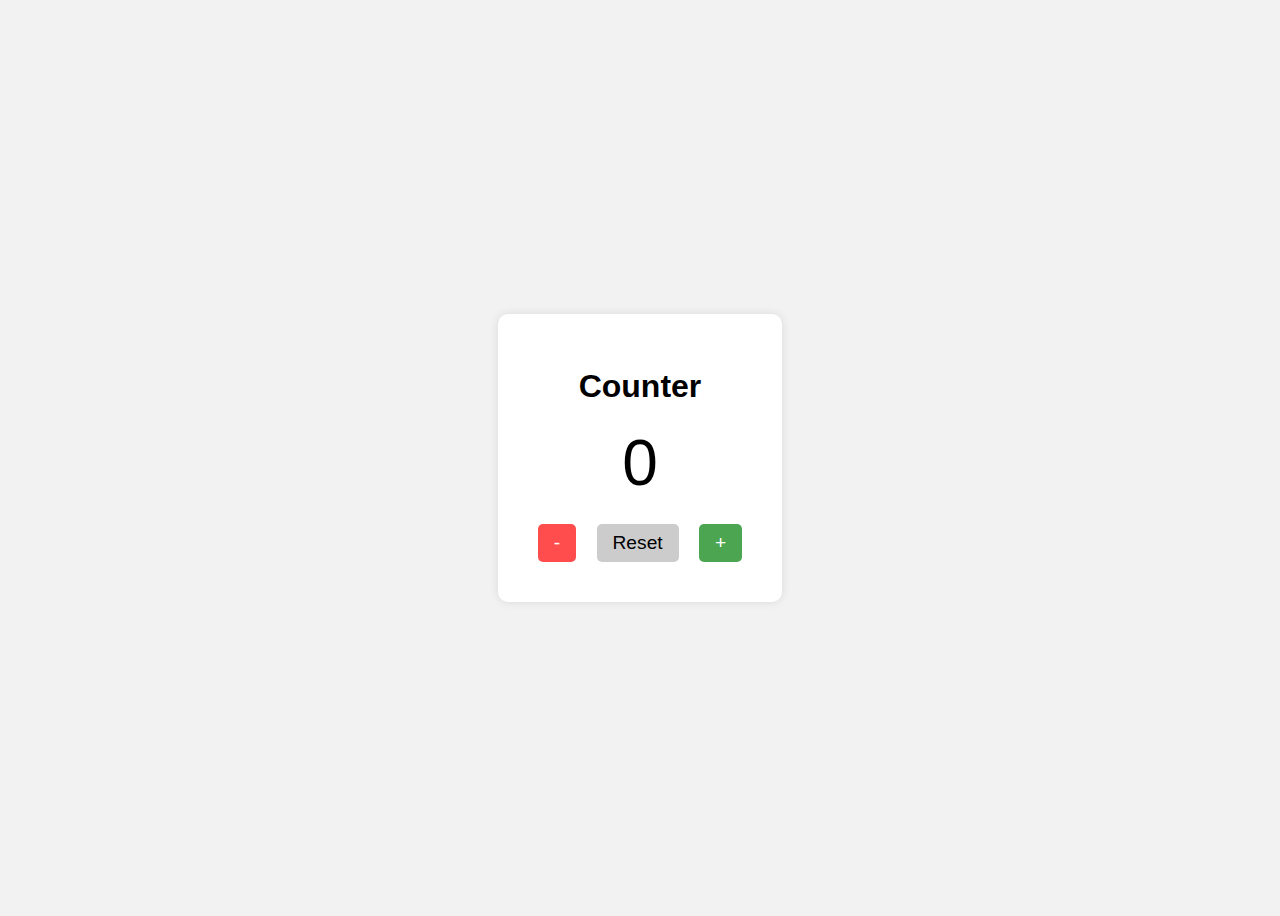
<file: 01-counter/index.html>
<!DOCTYPE html>
<html lang="en">
<head>
    <meta charset="UTF-8">
    <meta name="viewport" content="width=device-width, initial-scale=1.0">
    <title>Counter App</title>
    <link rel="stylesheet" href="style.css">
</head>
<body>
    <div class="container">
        <h1>Counter</h1>
        <div id="value">0</div>
        <div class="buttons">
            <button id="decrease">-</button>
            <button id="reset">Reset</button>
            <button id="increase">+</button>
        </div>
    </div>
    <script src="script.js"></script>
    
</body>
</html>
</file>
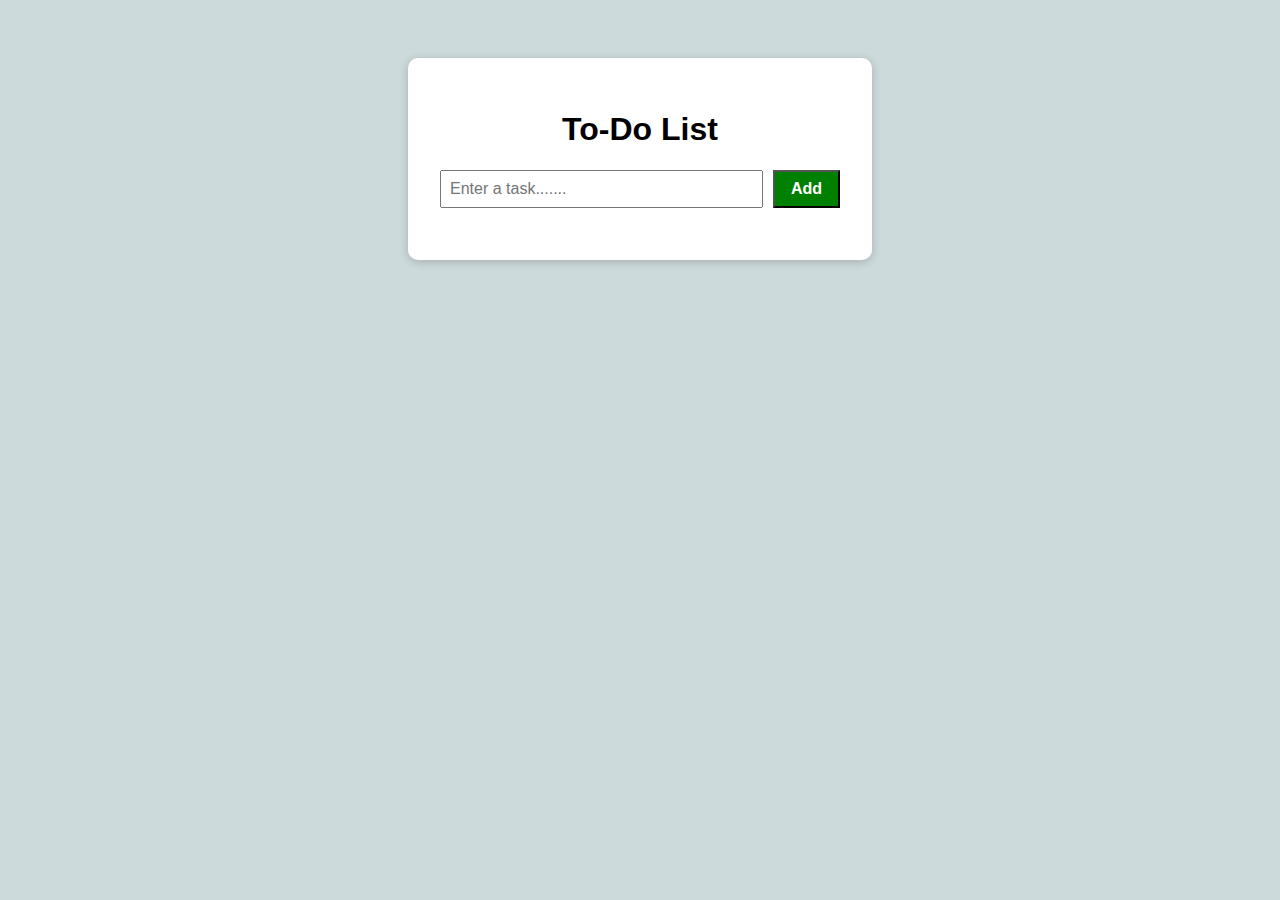
<file: 02-ToDo List App/index.html>
<!DOCTYPE html>
<html lang="en">
<head>
    <meta charset="UTF-8">
    <meta name="viewport" content="width=device-width, initial-scale=1.0">
    <title>To-Do List</title>
    <link rel="stylesheet" href="style.css">
</head>
<body>
    <div class="container">
        <h1 class="heading">To-Do List</h1>
        <div class="input-section">
            <input type="text" id="task-input" placeholder="Enter a task.......">
            <button id="add-btn">Add</button>
        </div>
        <ul id="task-list"></ul>
    </div>
    <script src="script.js"></script>
</body>
</html>
</file>
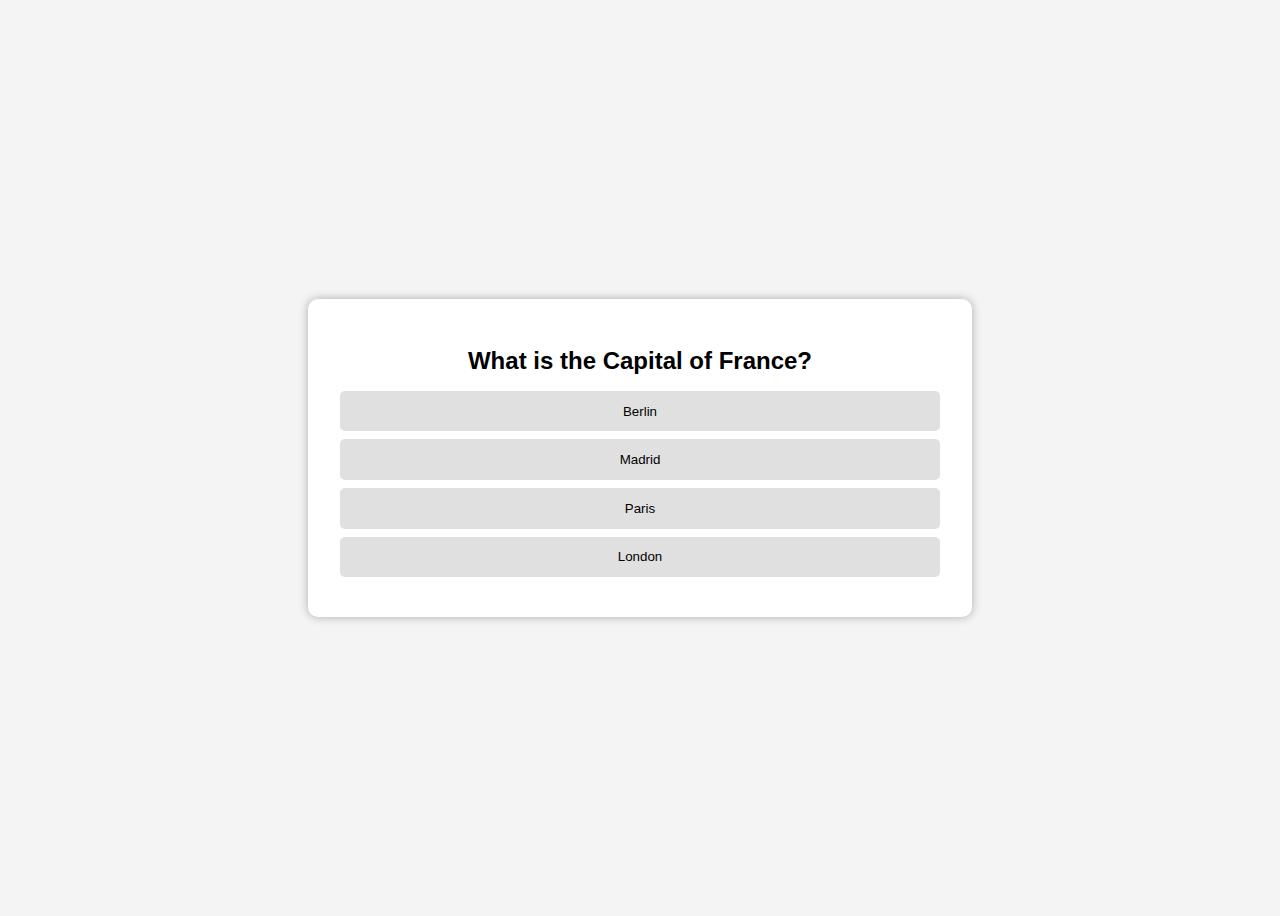
<file: 03-QuizApp/index.html>
<!DOCTYPE html>
<html lang="en">
<head>
    <meta charset="UTF-8">
    <meta name="viewport" content="width=device-width, initial-scale=1.0">
    <title>Quiz App</title>
    <link rel="stylesheet" href="style.css">
</head>
<body>
    <div class="container">
        <h1 id = "question">Question Text here</h1>
        <div class="answer" id = "answer-buttons">

        </div>
        <button id="next-btn"> Next  </button>
    </div>
    <script src="main.js"></script>
</body>
</html>
</file>
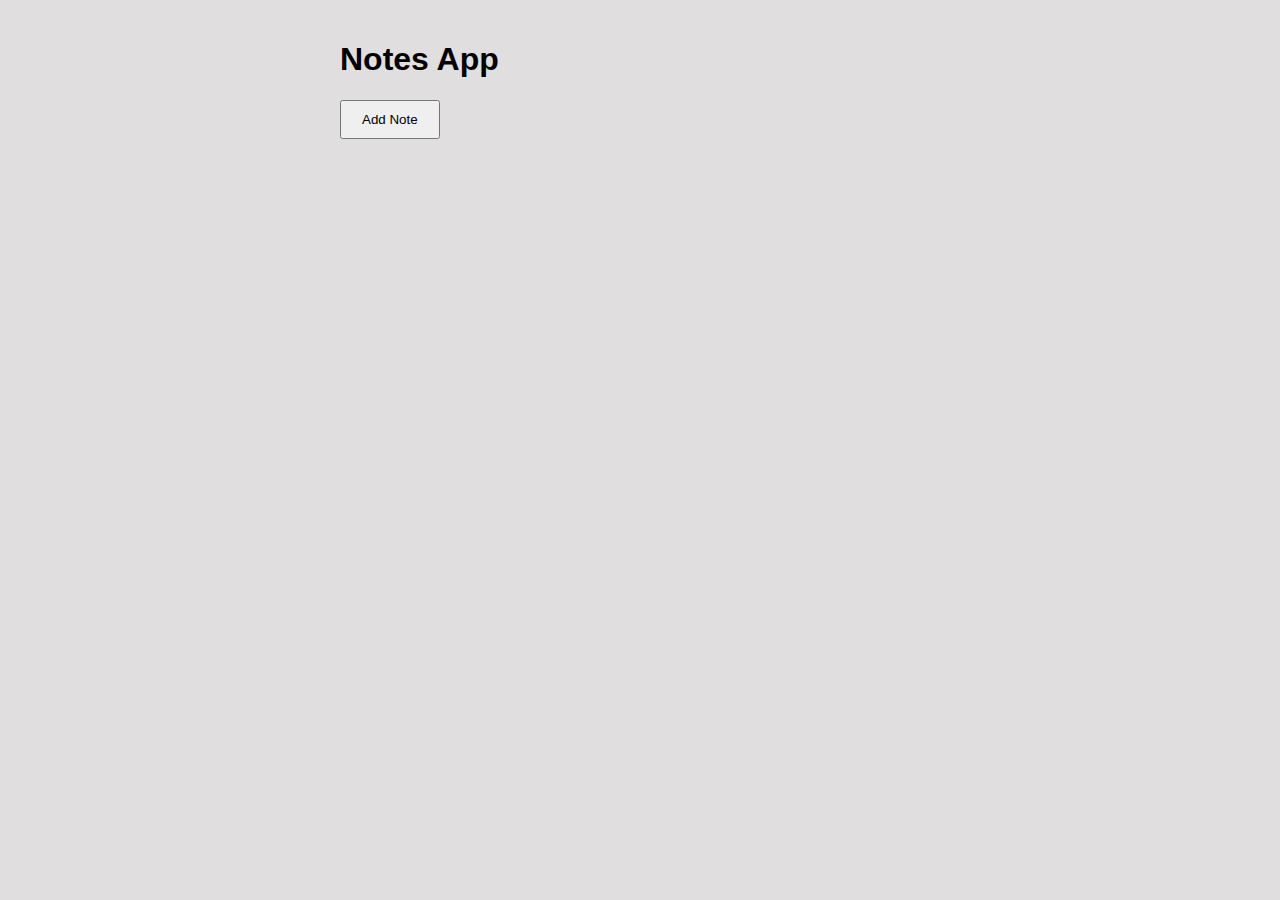
<file: Notes App/index.html>
<!DOCTYPE html>
<html lang="en">
<head>
    <meta charset="UTF-8">
    <meta name="viewport" content="width=device-width, initial-scale=1.0">
    <title>Notes App</title>
    <link rel="stylesheet" href="./style.css">
</head>
<body>
    <div class="app">
        <h1>Notes App</h1>
        <button id = "addNoteBtn">Add Note</button>
        <div id="notesContainer"></div>
    </div>
    <script src="./script.js"></script>
</body>
</html>
</file>
<file: 01-counter/style.css>
body{
    font-family : Arial, sans-serif;
    background: #f2f2f2;
    display : flex;
    justify-content: center;
    align-items: center;
    height: 100vh;
}

.container {
    background: #fff;
    padding : 2rem;
    border-radius : 10px;
    text-align : center;
    box-shadow : 0 0 10px rgba(0,0,0,0.1);
}

#value {
    font-size : 4rem;
    margin : 1rem 0 ;
}

button{
    padding : 0.5rem 1rem;
    margin : 0.5rem;
    font-size : 1.2rem;
    border : none;
    border-radius : 5px;
    cursor : pointer;
}

#decrease {
    background : #ff4d4d;
    color : white;
}

#reset {
    background : #cccccc;

}

#increase {
    background : #4CA550;
    color : white;
}
</file>
<file: 02-ToDo List App/style.css>
body{
    font-family : Arial, sans-serif;
    background-color :rgb(205, 218, 219);
    display : flex;
    justify-content : center ;
    align-items : center ;
    padding-top : 50px;
}
.container {
    background : #fff;
    padding : 2rem;
    border-radius : 10px;
    box-shadow : 0 2px 10px rgba(0,0,0,0.2);
    width : 100% ;
    max-width : 400px;
}

.heading{
    text-align : center;
    margin-border : 20px;
}

.input-section {
    display : flex;
    gap  :10px;
    margin-bottom : 20px;
}

#task-input{
    flex : 1 ;
    padding : 0.5rem;
    font-size : 1rem;
}

#add-btn{
    padding : 0.5rem 1rem;
    font-size : 1rem;
    cursor : pointer;
    background : green;
    color : white;
    font-weight : bold;
}

ul{
    list-style : none;
    padding : 0;
}

li{
    background :rgb(210, 220, 210);
    padding : 10px;
    margin-bottom : 8px;
    display : flex;
    justify-content : space-between;
    align-items : center;
    border-radius : 5px;
}
li.completed {
    text-decoration : line-through;
    color : gray;
}

/* Group to hold both buttons */
.button-group {
    display: flex;
    gap: 0.5rem; /* spacing between buttons */
}

/* Buttons */
button.delete-btn,
button.complete-btn {
    border: none;
    color: white;
    font-size: 1.2rem;
    cursor: pointer;
    padding: 5px 10px;
    border-radius: 3px;
}

button.delete-btn {
    background: red;
}

button.complete-btn {
    background: rgb(219, 216, 164);
    color: black;
}
</file>
<file: 03-QuizApp/style.css>
body {
    font-family : Arial, sant-serif;
    background : #f4f4f4;
    display: flex;
    justify-content : center;
    align-items : center;
    height : 100vh;
}
.container{
    background : #fff;
    padding : 2rem;
    border-radius : 10px;
    box-shadow : 0 0 10px rgba(0,0,0,0.3);
    width : 100%;
    max-width : 600px;
    text-align : center;
}

#question{
    font-size  : 1.5rem; 
    margin-bottom : 1rem;
}

.answer button {
    display : block;
    width : 100% ;
    margin : 0.5rem 0;
    padding : 0.8rem;
    border : none;
    background : #e0e0e0;
    border-radius : 5px;
    cursor : pointer;
    transition : 0.3s;
}

.answer-button:hover{
    background : #ccc;
}

.correct {
    background-color : #4caf50 !important; 
    color: white;
}

.incorrect {
    background-color : #f44336 !important;
    color: white;
}
#next-btn{
    margin-top : 1rem;
    padding : 0.6rem 1.2rem;
    font-size : 1rem;
    border : none;
    border-radius : 5px;
    background-color : #007BFF;
    color : white;
    cursor : pointer;
    display : none;
}
</file>
<file: Notes App/style.css>
body{
    font-family : Arail, sans-serif;
    background :rgb(224, 222, 222);
    margin : 0;
    padding : 20px;
}
.app{
    max-width : 600px;
    margin : auto;
}

#addNoteBtn {
  padding: 10px 20px;
  margin-bottom: 20px;
}

.note {
  background: #fff;
  border: 1px solid #ddd;
  margin-bottom: 10px;
  padding: 15px;
  position: relative;
}

.note textarea {
  width: 100%;
  border: none;
  outline: none;
  resize: vertical;
  font-size: 16px;
}

.deleteBtn {
  position: absolute;
  top: 10px;
  right: 10px;
  background: crimson;
  color: white;
  border: none;
  padding: 5px;
  cursor: pointer;
}
</file>
